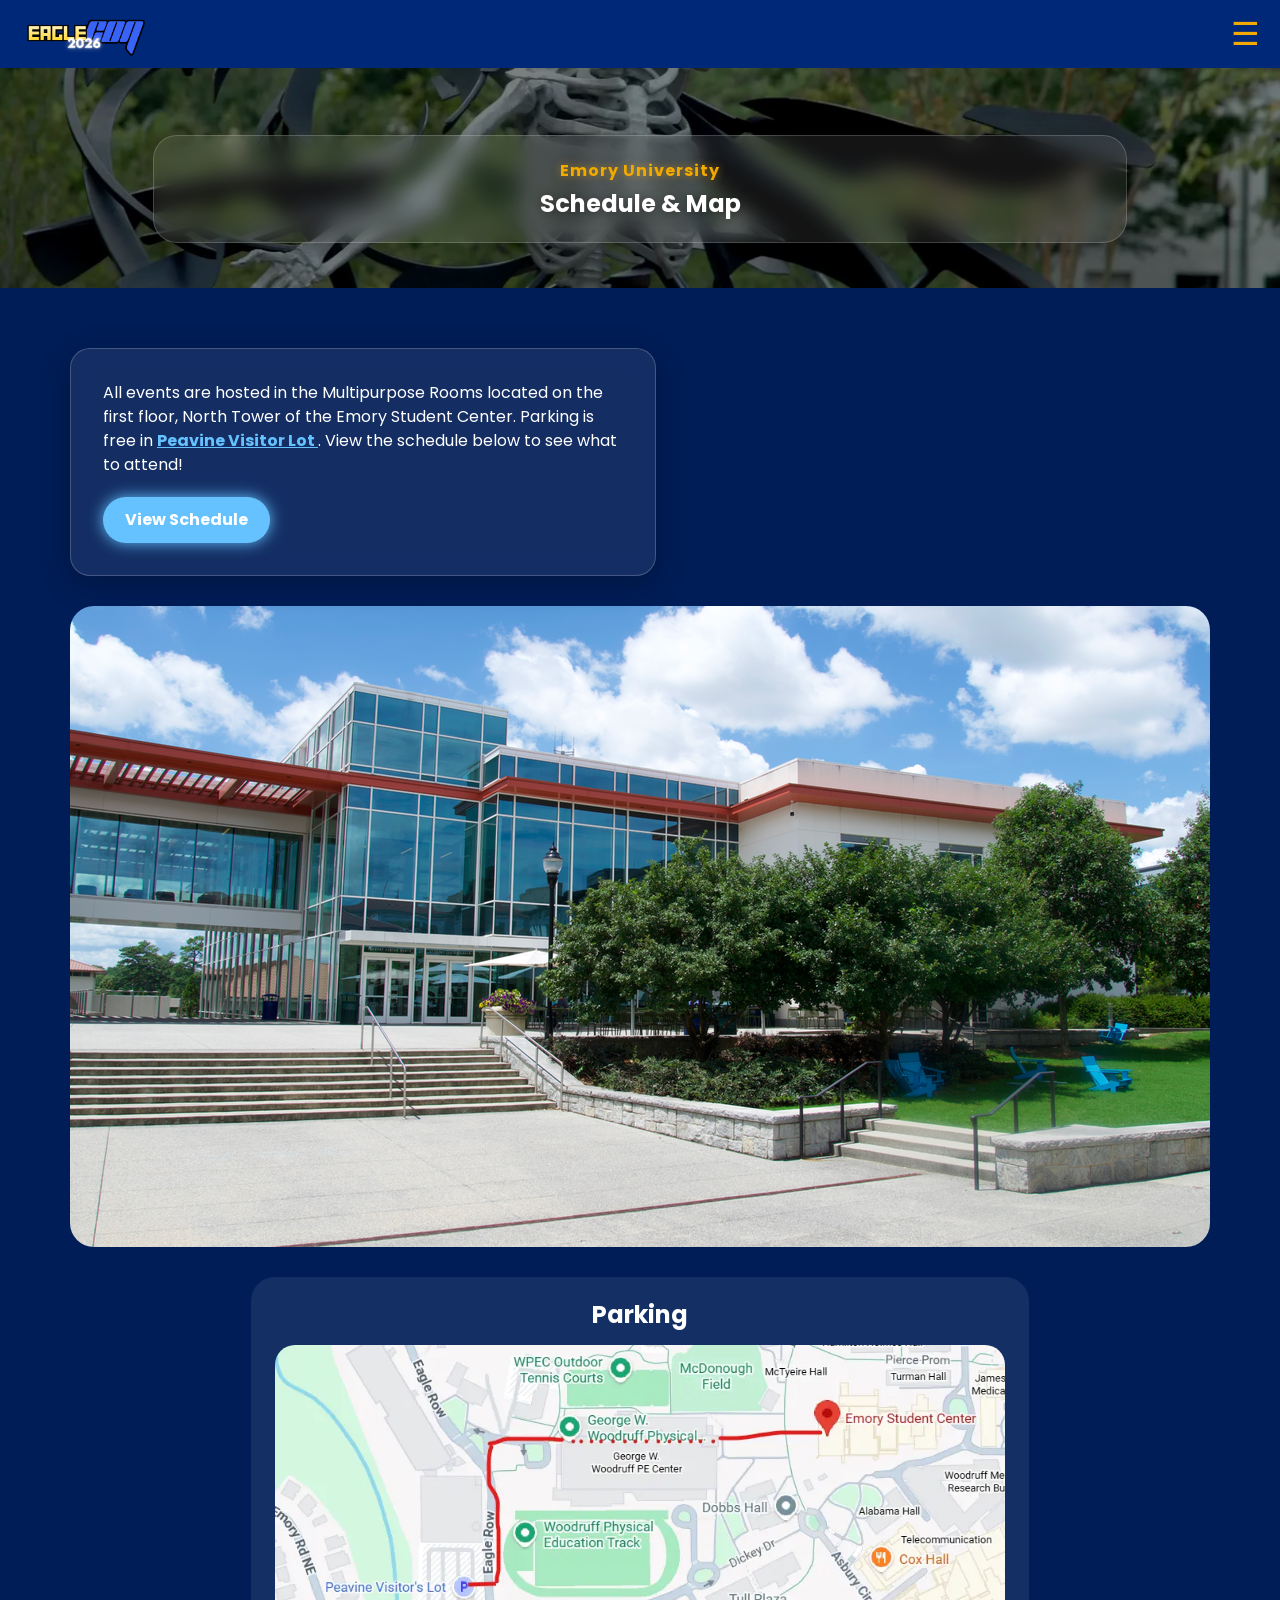
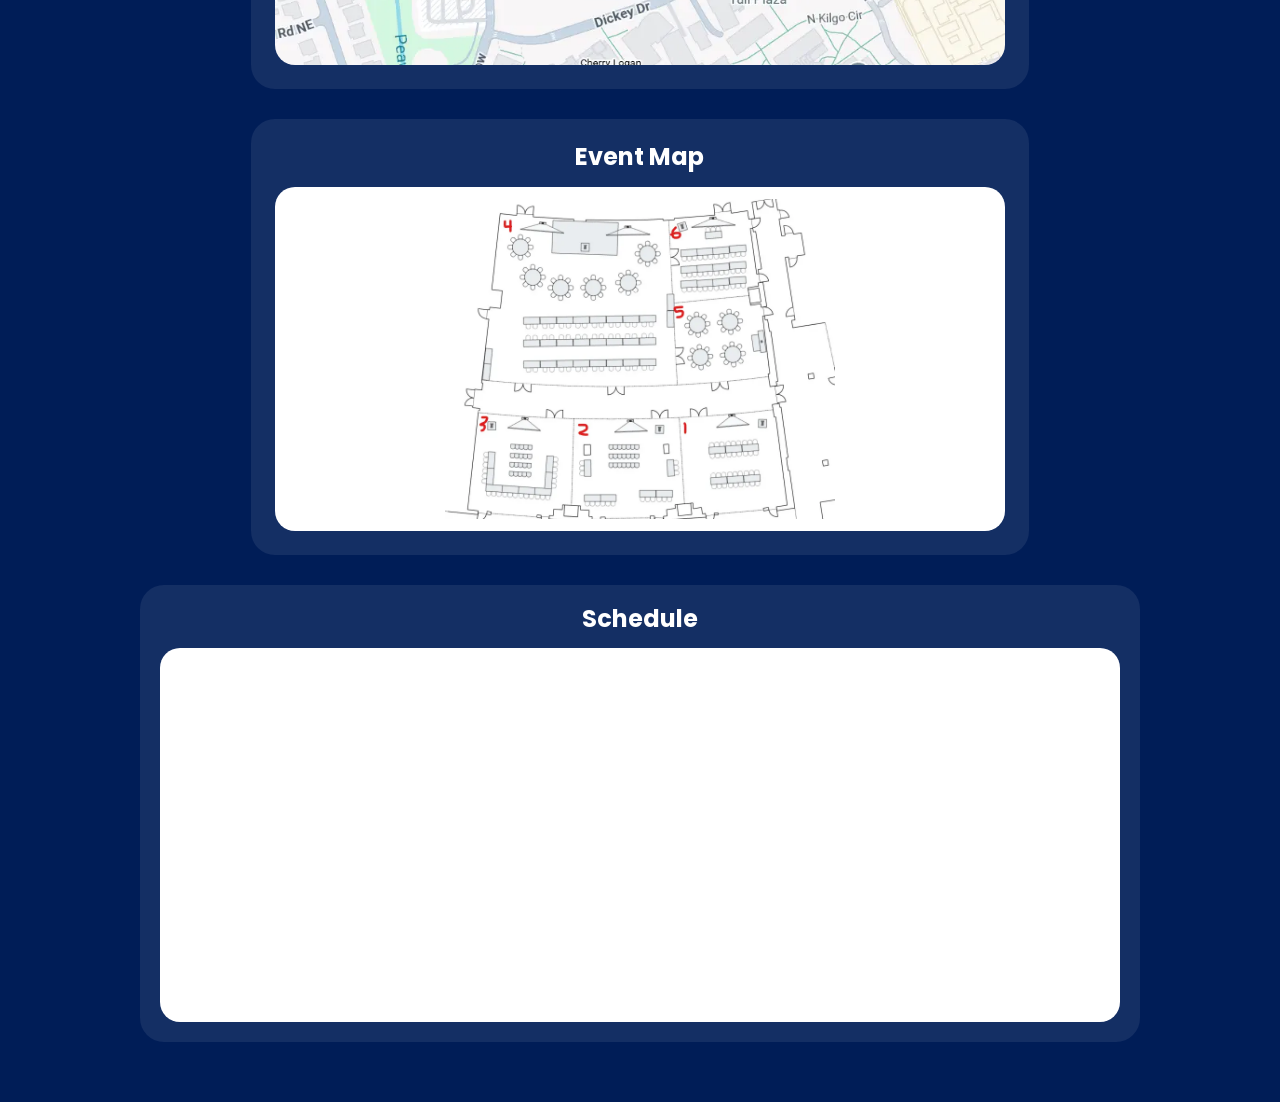
<file: information.html>
<!DOCTYPE html>
<html lang="en">
<head>
  <meta charset="UTF-8">
  <meta name="viewport" content="width=device-width, initial-scale=1.0">
  <title>EagleCon - Schedule &amp; Map</title>
  <link rel="stylesheet" href="styles.css">
<link rel="icon" href="/favicon.png" sizes="any">
</head>
<body>

<nav>
  <div class="nav-side nav-left">
    <a href="index.html">
      <img src="eaglecon_26.png" alt="EagleCon Logo" class="nav-logo">
    </a>
  </div>

  <button class="menu-toggle" aria-label="Open menu" onclick="toggleMenu()">
    ☰
  </button>

  <div class="nav-center" id="mobileMenu">
    <a href="index.html">Home</a>
    <a href="information.html">Schedule & Map</a>
    <a href="tournaments.html">Tournaments</a>
    <a href="cosplay.html">Cosplay</a>
    <a href="performances.html">Performances</a>
    <a href="workshops.html">Workshops</a>
    <div class="mobile-contact">
      <span class="mobile-contact-label">Contact Us</span>

      <a href="https://discord.com/invite/3hsYywUkPr" target="_blank" class="mobile-social">
        <img src="images/discord-logo.webp" class="social-icon">
        Discord
      </a>

      <a href="https://www.instagram.com/emory_esports/" target="_blank" class="mobile-social">
        <img src="images/instagram-logo.webp" class="social-icon">
        Instagram
      </a>
    </div>
  </div>

  <div class="nav-side nav-right">
    <img src="images/esports logo clear.webp" alt="Emory Esports Logo" class="club-logo">

    <span class="contact-label">Contact Us:</span>

    <a href="https://discord.com/invite/3hsYywUkPr" target="_blank" rel="noopener noreferrer" class="social-link">
      <img src="images/discord-logo.webp" alt="Discord" class="social-icon">
      <span class="social-text">Discord</span>
    </a>

    <a href="https://www.instagram.com/emory_esports/" target="_blank" rel="noopener noreferrer" class="social-link">
      <img src="images/instagram-logo.webp" alt="Instagram" class="social-icon">
      <span class="social-text">@emory_esports</span>
    </a>
  </div>
</nav>


<section class="subpage-hero" style="background-image:url('images/dooley.webp')">
  <div class="subpage-overlay">
    <p class="eyebrow">Emory University</p>
    <h1>Schedule &amp; Map</h1>
  </div>
</section>

<section class="detail-section">
  <div class="detail-layout">
    <div class="detail-row">
      <div class="detail-text-card">
        <p>
        All events are hosted in the Multipurpose Rooms located on the first floor, North Tower of the Emory Student Center. Parking is free in
        <a href="https://maps.app.goo.gl/iSQVY97Vk33i43BC9" target="_blank" rel="noopener noreferrer" class="text-link">
            Peavine Visitor Lot
        </a>.
        View the schedule below to see what to attend!
        </p>
        <div class="button-group">
          <a href="https://docs.google.com/spreadsheets/d/e/2PACX-1vQVYp7m7xVBRYChmrDgPikWKwoFIU7svHm2E7PfOKmuAJ0bnhZ3LW3_jtXMFUaOMwhMMR2jnktN14xH/pubhtml?widget=true&headers=false" class="info-button">View Schedule</a>
        </div>
      </div>

      <div class="detail-image-card">
        <img src="images/esc.webp" alt="Emory Student Center">
      </div>
    </div>

    <div class="map-card-grid">
        <div class="map-card">
        <h2 class="map-card-heading">Parking</h2>
        <img src="images/parking.webp" alt="Parking map" class="map-image">
        </div>

        <div class="map-card">
        <h2 class="map-card-heading">Event Map</h2>
            <div class="map-image-frame">
            <img src="images/esc_map.webp" alt="Event map" class="map-image map-image-full">
            </div>
        </div>

    </div>

    <!-- <div class="schedule-table-wrapper">
    <h2 class="map-card-heading">Schedule</h2>
    <table id="schedule-table"></table>
    </div> -->

    <div class="schedule-embed-wrapper">
      <h2 class="map-card-heading">Schedule</h2>
      <div class="schedule-embed-shell">
        <iframe
          class="schedule-embed"
          src="https://docs.google.com/spreadsheets/d/e/2PACX-1vQVYp7m7xVBRYChmrDgPikWKwoFIU7svHm2E7PfOKmuAJ0bnhZ3LW3_jtXMFUaOMwhMMR2jnktN14xH/pubhtml?widget=true&headers=false"
          loading="lazy">
        </iframe>
      </div>
    </div>

  </div>
</section>

<script src="script.js"></script>
</body>
</html>
</file>
<file: styles.css>
body, html {
  margin: 0;
  line-height: 1.4;
  font-family: 'Poppins-Regular', sans-serif;
  background: #001d57;
}

h1, h2 {
  line-height: 1.15;
  font-family: 'Poppins-Bold', sans-serif;
}

nav {
  position: fixed;
  top: 0;
  left: 0;
  width: 100%;
  background: #002878;
  z-index: 1000;

  display: grid;
  grid-template-columns: 1fr auto 1fr;
  align-items: center;

  padding: 15px 40px;
  box-sizing: border-box;
}

.nav-side {
  display: flex;
  align-items: center;
}

.nav-left {
  justify-content: flex-start;
}

.nav-right {
  justify-content: flex-end;
  display: flex;
  align-items: center;
  gap: 12px;
}

.club-logo {
  height: 42px;
  width: auto;
  display: block;
  margin-left: 20px;   /* adds space from edge */
  margin-right: -6px;   /* brings it closer to "Contact Us" */
}

.club-handle {
  color: #F2A900;
  font-family: 'Poppins-Bold', sans-serif;
  font-size: large;
  text-decoration: none;
  white-space: nowrap;
}

.club-handle:hover {
  color: #ffd24d;
}

.nav-center {
  display: flex;
  justify-content: center;
  align-items: center;
  gap: 20px;
}

.nav-center a {
  color: #F2A900;
  text-decoration: none;
  font-weight: bolder;
  font-size: large;
  letter-spacing: 1px;
}

.nav-center a:hover {
  color: #ffd24d;
}

.nav-logo {
  height: 60px;
  width: auto;
  display: block;
  margin-right: 10px;
}

.section {
  min-height: 100vh;
  padding-top: 110px;
  padding-left: 20px;
  padding-right: 20px;
  box-sizing: border-box;

  background-size: cover;
  background-position: center;
  display: flex;
  align-items: center;
  justify-content: center;
  text-align: center;
  color: white;
}

.section-heading {
  color: white;
  font-family: 'Poppins-Bold', sans-serif;
  margin: 10px 0 10px 0;
}

.content {
  background: rgba(0,0,0,0.6);
  padding: 30px;
  border-radius: 15px;
  max-width: 800px;
  animation: fadeIn 1s ease;
  display: flex;
  flex-direction: column;
  align-items: center;
}

.content p {
  margin: 0 0 8px 0;
}

.content h1 {
  margin: 0 0 8px 0;
}

.hero-logo {
  display: block;
  max-width: 100%;
  width: 280px;
  height: auto;
  margin: 0 auto 12px auto;
}

@keyframes fadeIn {
  from { opacity: 0; transform: translateY(20px); }
  to { opacity: 1; transform: translateY(0); }
}

.gallery {
  display: grid;
  grid-template-columns: repeat(auto-fit, minmax(250px, 1fr));
  gap: 15px;
  margin-top: 20px;
}

.gallery img {
  width: 100%;
  border-radius: 10px;
  transition: transform 0.3s;
}

.gallery img:hover { transform: scale(1.05); }

form input, form textarea, form select {
  width: 100%;
  margin: 10px 0;
  padding: 10px;
  border-radius: 8px;
  border: none;
}

button {
  padding: 10px 20px;
  background: #66c2ff;
  border: none;
  border-radius: 10px;
  color: white;
  cursor: pointer;
}

button:hover { transform: scale(1.05); }

#countdown {
  cursor: pointer;
  font-variant-numeric: tabular-nums;
  display: inline-flex;
  flex-direction: column;
  align-items: center;
  justify-content: center;

  margin-top: 20px;
  padding: 10px 28px;

  border-radius: 999px;
  background: #66c2ff;
  color: white;

  min-width: 420px;
  min-height: 62px;

  text-align: center;
  box-shadow: 0 0 15px #66c2ff;
  transition: 0.3s;

  gap: 8px;
}

#countdown:hover {
  transform: scale(1.05);
  box-shadow: 0 0 25px #66c2ff;
}

#countdown .date {
  display: block;
  font-size: 1.4rem;
  font-weight: 700;
  line-height: 1;
  margin: 6px;
  padding: 0;
}

#countdown .time {
  display: block;
  font-size: 1.1rem;
  line-height: 1;
  margin: 0;
  padding: 0;
}

.countdown-link-text {
  display: block;
  /* margin-top: 10px; */
  font-size: large;
  font-family: 'Poppins-Bold', sans-serif;
  color: white;
  opacity: 0.95;
  text-decoration: underline;
}

.info-sections {
  background: #001d57;
  padding: 80px 40px;
  display: flex;
  flex-direction: column;
  gap: 40px;
}

.info-row {
  max-width: 1200px;
  margin: 0 auto;
  display: grid;
  grid-template-columns: 1fr 1fr;
  gap: 30px;
  align-items: stretch;
}

.info-row.reverse .info-text-card {
  order: 2;
}

.info-row.reverse .info-image-card {
  order: 1;
}

.info-image-card,
.detail-image-card {
  border-radius: 24px;
  overflow: hidden;
}

.info-text-card,
.detail-text-card {
  background: rgba(255, 255, 255, 0.08);
  color: white;
  padding: 32px;
  display: flex;
  flex-direction: column;
  justify-content: center;
  backdrop-filter: blur(10px);
  -webkit-backdrop-filter: blur(10px);
  box-shadow: 0 8px 30px rgba(0, 0, 0, 0.25);

  border-radius: 20px;
  border: 1px solid rgba(255,255,255,0.2);

  max-width: 520px;
}

.info-text-card h2,
.detail-text-card h2 {
  margin: 0 0 12px 0;
}

.info-text-card p,
.detail-text-card p {
  margin: 0 0 20px 0;
  line-height: 1.5;
}

.info-image-card img,
.detail-image-card img {
  width: 100%;
  height: 100%;
  object-fit: cover;
  display: block;
  min-height: 320px;
}

.info-button {
  display: inline-block;
  align-self: flex-start;
  padding: 12px 22px;
  border-radius: 999px;
  background: #66c2ff;
  color: white;
  text-decoration: none;
  font-family: 'Poppins-Bold', sans-serif;
  box-shadow: 0 0 15px #66c2ff;
  transition: 0.3s;
}

.info-button:hover {
  transform: scale(1.05);
  box-shadow: 0 0 25px #66c2ff;
}

.subpage-hero {
  min-height: 32vh;
  padding-top: 110px;
  padding-left: 20px;
  padding-right: 20px;
  box-sizing: border-box;
  background-size: cover;
  background-position: center;
  display: flex;
  align-items: center;
  justify-content: center;

  position: relative; /* ADD THIS */
}


.subpage-hero::before {
  content: "";
  position: absolute;
  inset: 0;

  /* dark overlay */
  background: rgba(0, 0, 0, 0.50);
}

.subpage-overlay {
  position: relative;
  z-index: 1;
  
  width: min(900px, 100%);
  padding: 24px 36px;
  text-align: center;
  color: white;

  /* glass look */
  background: rgba(255, 255, 255, 0.08);
  backdrop-filter: blur(10px);
  -webkit-backdrop-filter: blur(10px);

  border-radius: 24px;

  /* subtle border + depth */
  border: 1px solid rgba(255, 255, 255, 0.18);
  box-shadow: 0 8px 30px rgba(0, 0, 0, 0.25);
}

.subpage-overlay h1 {
  margin: 0;
  text-shadow: 0 2px 12px rgba(0,0,0,0.5);
}

.text-link {
  color: #66c2ff;
  text-decoration: underline;
  font-family: 'Poppins-Bold', sans-serif;
}

.text-link:hover {
  color: #9ad9ff;
}

.eyebrow {
  margin: 0 0 8px 0;
  color: #F2A900;
  font-family: 'Poppins-Bold', sans-serif;
  letter-spacing: 1px;
  text-shadow: 0 0 8px rgba(242, 169, 0, 0.5);
}

.detail-section {
  background: #001d57;
  padding: 80px 40px;
}

.detail-row {
  max-width: 1200px;
  margin: 0 auto;
  display: grid;
  grid-template-columns: 1.1fr 0.9fr;
  gap: 30px;
  align-items: stretch;
}

.button-group {
  display: flex;
  flex-wrap: wrap;
  gap: 14px;
}

.detail-layout {
  max-width: 1200px;
  margin: 0 auto;
  display: flex;
  flex-direction: column;
  gap: 30px;
}

.detail-row {
  display: grid;
  grid-template-columns: 1.1fr 0.9fr;
  gap: 30px;
  align-items: stretch;
}

.detail-full-image-card {
  border-radius: 24px;
  overflow: hidden;
}

.detail-full-image-card img {
  width: 100%;
  display: block;
  border-radius: 24px;
  object-fit: cover;
  min-height: 320px;
}

.map-card-grid {
  max-width: 1200px;
  margin: 0 auto;
  display: grid;
  grid-template-columns: repeat(2, minmax(0, 1fr));
  gap: 30px;
  align-items: start;
}

.map-card {
  background: rgba(255, 255, 255, 0.08);
  border-radius: 24px;
  padding: 24px;
  box-sizing: border-box;
  min-width: 0;
}

.map-card-heading {
  color: white;
  margin: 0 0 16px 0;
  text-align: center;
}

.map-image {
  width: 100%;
  height: 320px;
  display: block;
  object-fit: cover;
  border-radius: 20px;
}

.map-image-frame {
  background: white;
  border-radius: 20px;
  padding: 12px;
  display: flex;
  align-items: center;
  justify-content: center;
}

.map-image-full {
  width: 100%;
  height: 320px;
  display: block;
  object-fit: contain;
  object-position: center;
  background: white;
  border-radius: 12px;
}

.schedule-embed-wrapper {
  width: 100%;
  max-width: 1000px;
  margin: 0 auto;
  background: rgba(255, 255, 255, 0.08);
  border-radius: 24px;
  padding: 20px;
  box-sizing: border-box;
}

.schedule-embed-shell {
  background: white;
  border-radius: 20px;
  padding: 12px;
  box-sizing: border-box;
  overflow: hidden;
}

.schedule-embed {
  width: 100%;
  height: 350px;
  border: none;
  display: block;
  border-radius: 12px;
}

.contact-label {
  color: white;
  font-family: 'Poppins-Bold', sans-serif;
  font-size: 1rem;
  margin-left: 4px;
  white-space: nowrap;
}

.social-link {
  display: inline-flex;
  align-items: center;
  gap: 8px;
  color: #F2A900;
  text-decoration: none;
  white-space: nowrap;
  font-family: 'Poppins-Bold', sans-serif;
  font-size: 1rem;
}

.social-link:hover {
  color: #ffd24d;
}

.social-icon {
  height: 22px;
  width: 22px;
  object-fit: contain;
  display: block;
}

.social-text {
  line-height: 1;
}

.cosplay-detail-section {
  background:
    linear-gradient(rgba(0, 29, 87, 0.72), rgba(0, 29, 87, 0.72)),
    url('images/cosplay-background.webp');
  background-size: cover;
  background-position: center;
  background-repeat: no-repeat;

  min-height: calc(100vh - 32vh);
  box-sizing: border-box;
}

.performance-detail-section {
  background:
    linear-gradient(rgba(0, 29, 87, 0.72), rgba(0, 29, 87, 0.72)),
    url('images/performance2.webp');
  background-size: cover;
  background-position: center;
  background-repeat: no-repeat;

  min-height: 68vh;
}

.slideshow {
  position: relative;
  overflow: hidden;
  background: rgba(255, 255, 255, 0.05);

  display: flex;
  align-items: center;
  justify-content: center;
}

.slideshow .slide {
  position: absolute;
  max-width: 100%;
  max-height: 700px; /* control size here */
  width: auto;
  height: auto;

  opacity: 0;
  transition: opacity 0.35s ease;
}

.slideshow .slide.active {
  position: relative; /* THIS is key */
  opacity: 1;
}

.slide-btn {
  position: absolute;
  top: 50%;
  transform: translateY(-50%);
  z-index: 2;

  width: 42px;
  height: 42px;
  border: none;
  border-radius: 999px;
  cursor: pointer;

  background: rgba(0, 0, 0, 0.45);
  color: white;
  font-size: 1.3rem;
  line-height: 1;

  display: flex;
  align-items: center;
  justify-content: center;
  box-shadow: none;
}

.slide-btn:hover {
  background: rgba(0, 0, 0, 0.65);
  transform: translateY(-50%);
}

.slide-btn.prev {
  left: 14px;
}

.slide-btn.next {
  right: 14px;
}

.slide-dots {
  position: absolute;
  bottom: 14px;
  left: 50%;
  transform: translateX(-50%);
  z-index: 2;

  display: flex;
  gap: 8px;
}

.slide-dots .dot {
  width: 10px;
  height: 10px;
  border: none;
  border-radius: 999px;
  background: rgba(255, 255, 255, 0.45);
  padding: 0;
  cursor: pointer;
  box-shadow: none;
}

.slide-dots .dot.active {
  background: white;
}

.slide-dots .dot:hover {
  transform: none;
}

/* .schedule-table-wrapper {
  width: 100%;
  max-width: 1200px;
  margin: 0 auto;
  background: rgba(255, 255, 255, 0.08);
  border-radius: 24px;
  padding: 20px;
  box-sizing: border-box;
  overflow-x: auto;
}

#schedule-table {
  width: 100%;
  border-collapse: collapse;
  background: white;
  border-radius: 16px;
  overflow: hidden;
}

#schedule-table th,
#schedule-table td {
  padding: 12px 16px;
  text-align: left;
  border-bottom: 1px solid #ddd;
}

#schedule-table th {
  background: #002878;
  color: white;
}

#schedule-table td:nth-child(1) {
  background: #ccdeff;
}

#schedule-table td:nth-child(2) {
  background: #fff7e8;
}

#schedule-table td:nth-child(3) {
  background: #ffeed0;
}

#schedule-table td:nth-child(4) {
  background: #fff7e8;
}

#schedule-table td:nth-child(5) {
  background: #ffeed0;
}

#schedule-table td:nth-child(6) {
  background: #fff7e8;
}

#schedule-table td:nth-child(7) {
  background: #ffeed0;
}

#schedule-table th:first-child,
#schedule-table td:first-child {
  white-space: nowrap;
  width: 1%;
} */


.menu-toggle {
  display: none;
  background: none;
  border: none;
  color: #F2A900;
  font-size: 2rem;
  cursor: pointer;
  padding: 0;
  box-shadow: none;
}

.menu-toggle:hover {
  transform: none;
}

.feature-block {
  position: relative;
  width: 100%;
  margin-bottom: 40px;
  overflow: hidden;
  border-radius: 24px;
}

.feature-block img {
  width: 100%;
  height: 400px;
  object-fit: cover;
  object-position: center;
  display: block;
  border-radius: 24px;

  transform: scale(1.08);
  transition: transform 0.8s ease-out;
  will-change: transform;
}

/* dark overlay for readability */
.feature-block::after {
  content: "";
  position: absolute;
  inset: 0;
  background: rgba(0, 0, 0, 0.45);
  border-radius: 24px;
}

/* text card */
.feature-text {
  position: absolute;
  z-index: 2;

  top: 20px;
  left: 20px;
  right: 20px;

  padding: 20px 24px;
  color: white;

  background: rgba(255, 255, 255, 0.08);
  backdrop-filter: blur(10px);
  -webkit-backdrop-filter: blur(10px);

  border-radius: 20px;
  border: 1px solid rgba(255,255,255,0.2);

  max-width: 520px;
}

.feature-text.left {
  left: 20px;
  right: auto;
}

.feature-text.right {
  right: 20px;
  left: auto;
}

.fade-in-section {
  opacity: 0;
  transform: translateY(40px);
  transition: opacity 0.8s ease, transform 0.8s ease;
}

.fade-in-section.visible {
  opacity: 1;
  transform: translateY(0);
}

.mobile-contact {
  display: none;
}

@media (max-width: 1400px) {
  .mobile-contact {
    margin-top: 10px;
    padding-top: 10px;
    border-top: 1px solid rgba(255,255,255,0.2);

    display: flex;
    flex-direction: column;
    align-items: center;
    gap: 10px;
  }

  .mobile-contact-label {
    color: white;
    font-family: 'Poppins-Bold', sans-serif;
    font-size: 0.9rem;
    opacity: 0.8;
  }

  .mobile-social {
    display: flex;
    align-items: center;
    gap: 8px;

    color: #F2A900;
    text-decoration: none;
    font-family: 'Poppins-Bold', sans-serif;
  }

  .mobile-social:hover {
    color: #ffd24d;
  }

  nav {
    display: flex;
    align-items: center;
    justify-content: space-between;
    flex-wrap: wrap;

    padding: 12px 20px;
    gap: 0;
  }

  .nav-left {
    display: flex;
    align-items: center;
    justify-content: flex-start;
  }

  .nav-right {
    display: none;
  }

  .menu-toggle {
    display: block;
    background: none;
    border: none;
    color: #F2A900;
    font-size: 2rem;
    line-height: 1;
    padding: 0;
    margin: 0;
    box-shadow: none;
  }

  .menu-toggle:hover {
    transform: none;
  }

  .nav-logo {
    height: 44px;
    width: auto;
    display: block;
  }

  .nav-center {
    display: none;
    width: 100%;
    margin-top: 12px;

    flex-direction: column;
    align-items: center;
    gap: 14px;

    padding: 14px 0;
    background: rgba(0, 40, 120, 0.97);
    border-radius: 16px;
  }

  .nav-center.show {
    display: flex;
  }

  .nav-center a {
    font-size: 1rem;
  }

  .section,
  .subpage-hero {
    padding-top: 90px;
  }

  .info-row,
  .detail-row {
    grid-template-columns: 1fr;
  }

  .info-row.reverse .info-text-card,
  .info-row.reverse .info-image-card {
    order: unset;
  }

  .info-sections,
  .detail-section {
    padding: 60px 20px;
  }

  #countdown {
    min-width: 0;
    width: 100%;
    box-sizing: border-box;
  }
  
  .detail-row {
    grid-template-columns: 1fr;
  }
  .map-card-grid {
  grid-template-columns: 1fr;
  }
  .feature-block img {
    height: 220px;
  }

  .feature-text {
    top: 12px;
    left: 12px !important;
    right: 12px !important;
    max-width: none;
    padding: 16px;
    font-size: 0.95rem;
  }
}

@font-face {
  font-family: 'Minecraft';
  src: url('fonts/3_Minecraft-Bold.otf');
}

@font-face {
  font-family: 'Poppins-Bold';
  src: url('fonts/Poppins-Bold.ttf');
}

@font-face {
  font-family: 'Poppins-Regular';
  src: url('fonts/Poppins-Regular.ttf');
}
</file>
